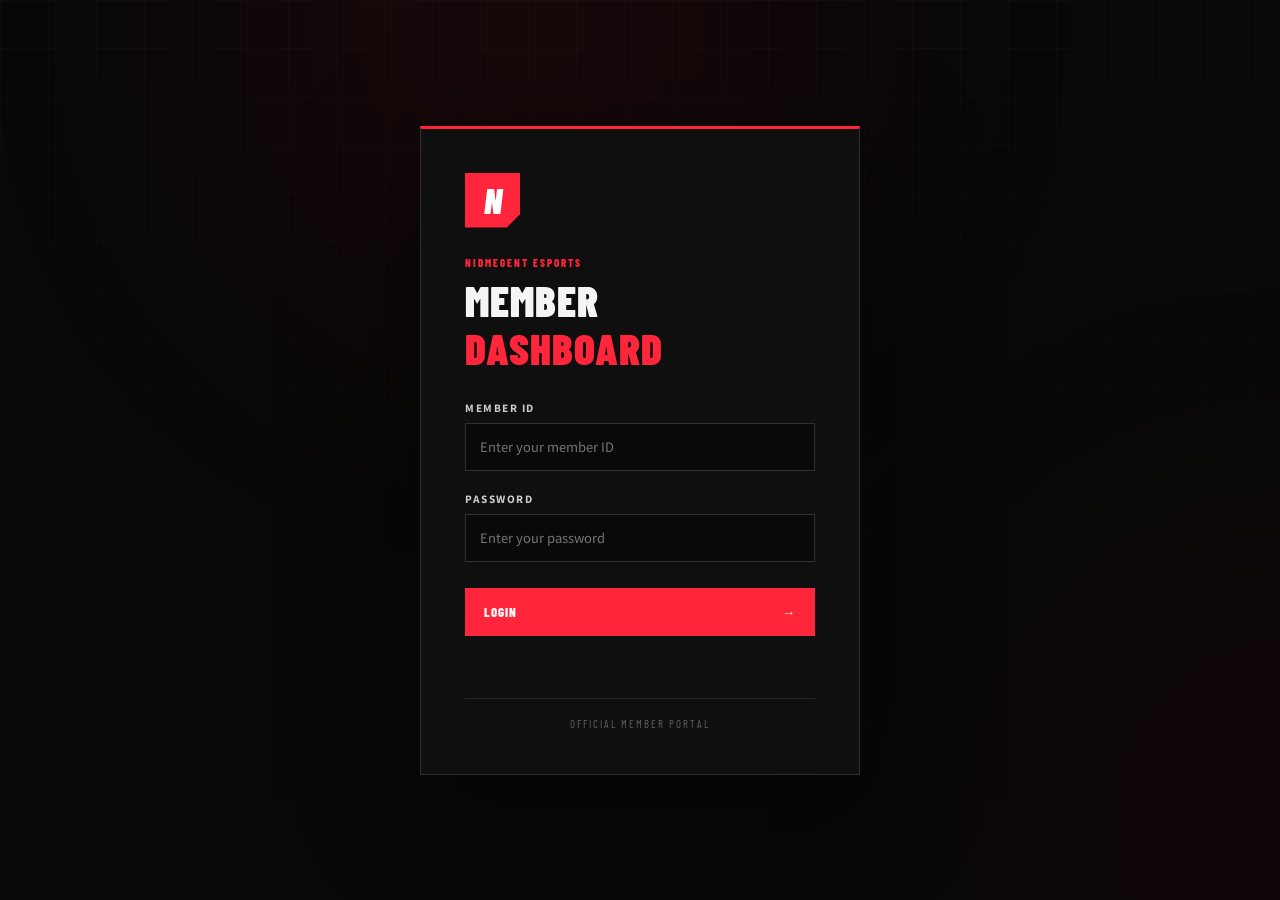
<file: index.html>
<!DOCTYPE html>
<html lang="ja">
<head>
  <meta charset="UTF-8">
  <meta name="viewport" content="width=device-width, initial-scale=1.0">
  <meta name="theme-color" content="#090909">
  <meta name="description" content="Nidmegent Esports Member Dashboard">
  <title>NidSight</title>
  <link rel="icon" href="favicon.ico" type="image/x-icon">
  <link rel="stylesheet" href="style.css">
</head>

<body>

  <!-- 背景エフェクト -->
  <div class="background-effects">
    <div class="glow glow-one"></div>
    <div class="glow glow-two"></div>
    <div class="grid-overlay"></div>
  </div>

  <!-- ログイン画面 -->
  <section id="loginScreen" class="login-screen">
    <div class="login-card">

      <div class="brand-symbol">N</div>

      <p class="eyebrow">NIDMEGENT ESPORTS</p>
      <h1>MEMBER<span>DASHBOARD</span></h1>

      <p class="login-description">
      </p>

      <form id="loginForm">

        <label for="loginId">MEMBER ID</label>
        <input
          id="loginId"
          type="text"
          autocomplete="username"
          placeholder="Enter your member ID"
          required
        >

        <label for="loginPassword">PASSWORD</label>
        <input
          id="loginPassword"
          type="password"
          autocomplete="current-password"
          placeholder="Enter your password"
          required
        >

        <button class="primary-button" type="submit">
          <span>LOGIN</span>
          <span>→</span>
        </button>

        <p id="loginMessage" class="message" aria-live="polite"></p>

      </form>

      <div class="login-footer">
        OFFICIAL MEMBER PORTAL
      </div>

    </div>
  </section>


  <!-- 初回パスワード変更 -->
  <section id="passwordSetupScreen" class="login-screen hidden">
    <div class="login-card">

      <div class="brand-symbol">N</div>

      <p class="eyebrow">ACCOUNT SECURITY</p>
      <h1>CHANGE<span>PASSWORD</span></h1>

      <p class="login-description">
        初期パスワードを変更してください。
      </p>

      <form id="initialPasswordForm">

        <label for="initialNewPassword">NEW PASSWORD</label>
        <input
          id="initialNewPassword"
          type="password"
          autocomplete="new-password"
          minlength="8"
          placeholder="8文字以上"
          required
        >

        <label for="initialConfirmPassword">CONFIRM PASSWORD</label>
        <input
          id="initialConfirmPassword"
          type="password"
          autocomplete="new-password"
          minlength="8"
          placeholder="新しいパスワードを再入力"
          required
        >

        <button class="primary-button" type="submit">
          <span>CHANGE PASSWORD</span>
          <span>→</span>
        </button>

        <p id="initialPasswordMessage" class="message" aria-live="polite"></p>

      </form>

    </div>
  </section>


  <!-- メインアプリ -->
  <div id="app" class="app hidden">

    <!-- サイドバー -->
    <aside class="sidebar">

      <a href="#" class="sidebar-brand" data-tab="home">
        <span class="brand-symbol small">N</span>
        <span>
          <strong>NIDMEGENT</strong>
          <small>MEMBER PORTAL</small>
        </span>
      </a>

      <div class="sidebar-section">
        <span class="sidebar-label">MAIN MENU</span>

        <button class="nav-item active" data-tab="home">
          <span class="nav-icon">⌂</span>
          <span>HOME</span>
        </button>

        <button class="nav-item" data-tab="application">
          <span class="nav-icon">＋</span>
          <span>APPLICATION</span>
        </button>

        <button class="nav-item" data-tab="premier">
          <span class="nav-icon">◈</span>
          <span>PREMIER</span>
        </button>

        <button class="nav-item" data-tab="analyst">
          <span class="nav-icon">▥</span>
          <span>ANALYST</span>
        </button>

        <span class="sidebar-label account-label">ACCOUNT</span>

        <button class="nav-item" data-tab="mypage">
          <span class="nav-icon">◎</span>
          <span>MY PAGE</span>
        </button>
      </div>
      <!-- ADMIN PAGE：管理者のみ表示 -->
<a
  id="adminPageNav"
  class="nav-item"
  href="admin.html"
  style="display: none; text-decoration: none;"
>
  <span class="nav-icon">⚙</span>
  <span>ADMIN PAGE</span>
</a>

      <div class="sidebar-bottom">
        <div class="status-indicator">
          <span class="status-dot"></span>
          MEMBER PORTAL
        </div>

        <button id="logoutButton" class="logout-button">
          ↪ LOGOUT
        </button>
      </div>

    </aside>


    <!-- メインコンテンツ -->
    <main class="main-content">

      <header class="topbar">
        <div>
          <p class="eyebrow">NIDMEGENT ESPORTS / MEMBER AREA</p>
          <h2 id="pageTitle">DASHBOARD</h2>
        </div>

        <div class="user-badge">
          <span class="user-avatar">N</span>
          <div>
            <strong id="headerMemberName">MEMBER</strong>
            <small id="headerDivision">MEMBER</small>
          </div>
        </div>
      </header>


      <!-- HOME -->
      <section id="tab-home" class="tab-panel active">

        <div class="hero-card">
          <div class="hero-content">

            <p class="eyebrow">WELCOME TO NIDMEGENT</p>

            <h1>
              PLAY YOUR GAME.<br>
              <span>MAKE YOUR MARK.</span>
            </h1>

            <p>
              楽しく、ときには本気で向き合える。<br>
              Nidmegent Esportsの活動をここから始めよう。
            </p>

            <button class="primary-button hero-button" data-tab="application">
              OPEN APPLICATION <span>→</span>
            </button>

          </div>

          <div class="hero-decoration">
            <span class="hero-n">N</span>
            <span class="hero-line"></span>
            <span class="hero-caption">NEVER GIVE UP.</span>
          </div>
        </div>


        <div class="section-heading">
          <div>
            <p class="eyebrow">QUICK ACCESS</p>
            <h3>QUICK MENU</h3>
          </div>
          <span class="section-number">01 / 04</span>
        </div>


        <div class="quick-grid">

          <button class="quick-card" data-tab="application">
            <span class="card-number">01</span>
            <span class="quick-icon">＋</span>
            <h4>APPLICATION</h4>
            <p>大会出場申請・企画提案</p>
            <span class="card-arrow">↗</span>
          </button>

          <button class="quick-card" data-tab="premier">
            <span class="card-number">02</span>
            <span class="quick-icon">◈</span>
            <h4>PREMIER</h4>
            <p>出場確認・参加アンケート</p>
            <span class="card-arrow">↗</span>
          </button>

          <button class="quick-card" data-tab="analyst">
            <span class="card-number">03</span>
            <span class="quick-icon">▥</span>
            <h4>ANALYST</h4>
            <p>VALORANT戦績・分析ツール</p>
            <span class="card-arrow">↗</span>
          </button>

          <button class="quick-card" data-tab="mypage">
            <span class="card-number">04</span>
            <span class="quick-icon">◎</span>
            <h4>MY PAGE</h4>
            <p>アカウント・セキュリティ</p>
            <span class="card-arrow">↗</span>
          </button>

        </div>


        <div class="section-heading">
          <div>
            <p class="eyebrow">LATEST INFORMATION</p>
            <h3>ANNOUNCEMENTS</h3>
          </div>
        </div>

        <div id="announcementList" class="announcement-list">
          <div class="empty-state">
            <span class="empty-icon">◇</span>
            <p>お知らせを読み込んでいます...</p>
          </div>
        </div>


        <div class="section-heading">
          <div>
            <p class="eyebrow">YOUR ACTIVITY</p>
            <h3>RECENT APPLICATIONS</h3>
          </div>

          <button class="text-button" data-tab="application">
            VIEW ALL ↗
          </button>
        </div>

        <div id="recentApplications" class="application-list">
          <div class="empty-state">
            <p>申請情報を読み込んでいます...</p>
          </div>
        </div>

      </section>


      <!-- APPLICATION -->
      <section id="tab-application" class="tab-panel">

        <div class="page-intro">
          <p class="eyebrow">ACTIVITY MANAGEMENT</p>
          <h1>APPLICATION<span>.</span></h1>
          <p>大会への出場報告や、新しい企画の提案はこちらから。</p>
        </div>


        <div class="application-type-grid">

          <button class="application-type-card active" data-form="competition">
            <span class="quick-icon">↗</span>
            <h3>大会・イベント出場申請</h3>
            <p>大会への出場実績やイベント参加を報告する。</p>
            <span class="card-arrow">→</span>
          </button>

          <button class="application-type-card" data-form="proposal">
            <span class="quick-icon">✳</span>
            <h3>やってみたいこと申請</h3>
            <p>新しい活動や企画、挑戦したいことを提案する。</p>
            <span class="card-arrow">→</span>
          </button>

        </div>


        <!-- 大会出場申請 -->
        <div id="competitionFormPanel" class="form-panel">

          <div class="form-panel-heading">
            <p class="eyebrow">FORM / 01</p>
            <h2>COMPETITION REPORT</h2>
            <p>大会・イベントへの出場内容を入力してください。</p>
          </div>

          <form id="competitionForm" class="data-form">

            <div class="form-grid">

              <div class="form-field">
                <label for="competitionName">大会・イベント名 <span>*</span></label>
                <input id="competitionName" name="eventName" maxlength="150" required>
              </div>

              <div class="form-field">
                <label for="competitionDate">出場日 <span>*</span></label>
                <input id="competitionDate" name="eventDate" type="date" required>
              </div>

              <div class="form-field">
                <label for="competitionDivision">所属部門 <span>*</span></label>
                <select id="competitionDivision" name="division" required>
  <option value="">選択してください</option>
  <option value="LYXEN Div.">LYXEN Div.</option>
  <option value="NOXIA Div.">NOXIA Div.</option>
  <option value="STREAMER">STREAMER</option>
  <option value="CREATOR">CREATOR</option>
  <option value="VALORANT">VALORANT</option>
  <option value="R6 SIEGE">R6 SIEGE</option>
  <option value="APEX">APEX</option>
  <option value="OTHER">OTHER</option>
</select>
              </div>

              <div class="form-field">
                <label for="competitionResult">大会結果</label>
                <input
                  id="competitionResult"
                  name="result"
                  maxlength="150"
                  placeholder="例：ベスト8、予選通過"
                >
              </div>

              <div class="form-field full-width">
                <label for="competitionDetails">活動内容 <span>*</span></label>
                <textarea
                  id="competitionDetails"
                  name="details"
                  maxlength="3000"
                  rows="5"
                  placeholder="大会名、参加部門、活動内容など"
                  required
                ></textarea>
              </div>

              <div class="form-field full-width">
                <label for="competitionUrl">関連URL</label>
                <input
                  id="competitionUrl"
                  name="url"
                  type="url"
                  maxlength="1000"
                  placeholder="https://..."
                >
              </div>

            </div>

            <div class="form-actions">
              <p>入力内容を確認してから送信してください。</p>
              <button type="submit" class="primary-button">
                SUBMIT REPORT <span>→</span>
              </button>
            </div>

            <p class="message" id="competitionMessage" aria-live="polite"></p>

          </form>

        </div>


        <!-- 企画提案 -->
        <div id="proposalFormPanel" class="form-panel hidden">

          <div class="form-panel-heading">
            <p class="eyebrow">FORM / 02</p>
            <h2>NEW PROJECT PROPOSAL</h2>
            <p>やってみたいことや新しい企画を提案してください。</p>
          </div>

          <form id="proposalForm" class="data-form">

            <div class="form-grid">

              <div class="form-field full-width">
                <label for="proposalTitle">企画名 <span>*</span></label>
                <input
                  id="proposalTitle"
                  name="title"
                  maxlength="150"
                  placeholder="企画のタイトル"
                  required
                >
              </div>

              <div class="form-field">
                <label for="proposalDivision">所属部門 <span>*</span></label>
                <select id="proposalDivision" name="division" required>
  <option value="">選択してください</option>
  <option value="LYXEN Div.">LYXEN Div.</option>
  <option value="NOXIA Div.">NOXIA Div.</option>
  <option value="STREAMER">STREAMER</option>
  <option value="CREATOR">CREATOR</option>
  <option value="VALORANT">VALORANT</option>
  <option value="R6 SIEGE">R6 SIEGE</option>
  <option value="APEX">APEX</option>
  <option value="OTHER">OTHER</option>
</select>
              </div>

              <div class="form-field">
                <label for="proposalCategory">カテゴリ <span>*</span></label>
                <select id="proposalCategory" name="category" required>
                  <option value="">選択してください</option>
                  <option value="大会">大会</option>
                  <option value="イベント">イベント</option>
                  <option value="配信">配信</option>
                  <option value="交流">交流</option>
                  <option value="チーム活動">チーム活動</option>
                  <option value="その他">その他</option>
                </select>
              </div>

              <div class="form-field full-width">
                <label for="proposalDetails">企画内容 <span>*</span></label>
                <textarea
                  id="proposalDetails"
                  name="details"
                  maxlength="3000"
                  rows="5"
                  placeholder="どんなことを実施したいですか？"
                  required
                ></textarea>
              </div>

              <div class="form-field full-width">
                <label for="proposalPurpose">実施目的 <span>*</span></label>
                <textarea
                  id="proposalPurpose"
                  name="purpose"
                  maxlength="2000"
                  rows="3"
                  placeholder="なぜ実施したいのかを教えてください。"
                  required
                ></textarea>
              </div>

              <div class="form-field full-width">
                <label for="proposalSupport">必要な協力</label>
                <textarea
                  id="proposalSupport"
                  name="support"
                  maxlength="2000"
                  rows="3"
                  placeholder="人員、機材、運営協力など"
                ></textarea>
              </div>

            </div>

            <div class="form-actions">
              <p>あなたのアイデアをチームの活動につなげよう。</p>
              <button type="submit" class="primary-button">
                SUBMIT PROPOSAL <span>→</span>
              </button>
            </div>

            <p class="message" id="proposalMessage" aria-live="polite"></p>

          </form>

        </div>


        <div class="section-heading">
          <div>
            <p class="eyebrow">APPLICATION HISTORY</p>
            <h3>YOUR SUBMISSIONS</h3>
          </div>
        </div>

        <div id="applicationHistory" class="application-list">
          <div class="empty-state">
            <p>申請履歴を読み込んでいます...</p>
          </div>
        </div>

      </section>


      <!-- PREMIER -->
      <section id="tab-premier" class="tab-panel">

        <div class="page-intro">
          <p class="eyebrow">COMPETITIVE DIVISION</p>
          <h1>PREMIER<span>.</span></h1>
          <p>VALORANT Premierに関する確認・参加回答はこちらから。</p>
        </div>

        <div class="feature-card premier-feature">

          <div class="feature-tag">EXTERNAL SERVICE</div>

          <div class="feature-icon">◈</div>

          <p class="eyebrow">VALORANT / COMPETITIVE</p>
          <h2>PREMIER<br>MANAGEMENT</h2>

          <p>
            Premierの参加確認やチーム活動に必要なアンケートにアクセスできます。
          </p>

          <a
            class="primary-button link-button"
            href="https://nidmegent.github.io/playerhub.app/"
            target="_blank"
            rel="noopener noreferrer"
          >
            OPEN PREMIER <span>↗</span>
          </a>

          <div class="feature-decoration">PREMIER</div>

        </div>

      </section>


      <!-- ANALYST -->
      <section id="tab-analyst" class="tab-panel">

        <div class="page-intro">
          <p class="eyebrow">PERFORMANCE & DATA</p>
          <h1>VALORANT ANALYST<span>.</span></h1>
          <p>データに基づいた分析で、チームの成長をサポートする。</p>
        </div>

        <div class="feature-card analyst-feature">

          <div class="feature-tag">IN DEVELOPMENT</div>

          <div class="feature-icon">▥</div>

          <p class="eyebrow">DATA / STRATEGY / PERFORMANCE</p>
          <h2>ANALYZE.<br>IMPROVE.<br><span>WIN.</span></h2>

          <p>
            戦績・マップデータ・試合分析などを集約する専用サイトを準備中。
          </p>

          <button class="secondary-button" disabled>
            COMING SOON
          </button>

          <div class="feature-decoration">ANALYST</div>

        </div>

      </section>


      <!-- MY PAGE -->
      <section id="tab-mypage" class="tab-panel">

        <div class="page-intro">
          <p class="eyebrow">ACCOUNT MANAGEMENT</p>
          <h1>MY PAGE<span>.</span></h1>
          <p>プロフィールやアカウントのセキュリティを管理する。</p>
        </div>

        <div class="profile-card">

          <div class="profile-avatar" id="profileAvatar">N</div>

          <div class="profile-information">
            <p class="eyebrow">MEMBER PROFILE</p>
            <h2 id="profileName">MEMBER</h2>
            <p id="profileDivision">DIVISION</p>
            <span class="role-badge" id="profileRole">MEMBER</span>
          </div>

        </div>


        <div class="form-panel">

          <div class="form-panel-heading">
            <p class="eyebrow">PERSONAL INFORMATION</p>
            <h2>ACCOUNT INFORMATION</h2>
          </div>

          <div class="profile-data-grid">

            <div class="profile-data-item">
              <span>MEMBER ID</span>
              <strong id="profileId">-</strong>
            </div>

            <div class="profile-data-item">
              <span>DIVISION</span>
              <strong id="profileDivisionDetail">-</strong>
            </div>

            <div class="profile-data-item">
              <span>ACCOUNT STATUS</span>
              <strong class="status-active">ACTIVE</strong>
            </div>

          </div>

        </div>


        <div class="form-panel">

          <div class="form-panel-heading">
            <p class="eyebrow">SECURITY SETTINGS</p>
            <h2>CHANGE PASSWORD</h2>
            <p>アカウントの安全性を保つため、パスワードを適切に管理してください。</p>
          </div>

          <form id="changePasswordForm" class="data-form">

            <div class="form-grid">

              <div class="form-field full-width">
                <label for="currentPassword">現在のパスワード <span>*</span></label>
                <input
                  id="currentPassword"
                  type="password"
                  autocomplete="current-password"
                  required
                >
              </div>

              <div class="form-field">
                <label for="newPassword">新しいパスワード <span>*</span></label>
                <input
                  id="newPassword"
                  type="password"
                  autocomplete="new-password"
                  minlength="9"
                  required
                >
                <small>8文字以上を推奨</small>
              </div>

              <div class="form-field">
                <label for="confirmPassword">新しいパスワード（確認） <span>*</span></label>
                <input
                  id="confirmPassword"
                  type="password"
                  autocomplete="new-password"
                  minlength="8"
                  required
                >
              </div>

            </div>

            <div class="form-actions">
              <p>変更後は新しいパスワードでログインしてください。</p>
              <button type="submit" class="primary-button">
                UPDATE PASSWORD <span>→</span>
              </button>
            </div>

            <p id="changePasswordMessage" class="message" aria-live="polite"></p>

          </form>

        </div>

      </section>


      <footer class="site-footer">
        <div>
          <strong>NIDMEGENT ESPORTS</strong>
          <span>MEMBER DASHBOARD</span>
        </div>

        <p>PLAY WITH PASSION. NEVER GIVE UP.</p>
      </footer>

    </main>

  </div>


  <!-- モバイルナビゲーション -->
  <nav id="mobileNav" class="mobile-nav hidden">

    <button class="mobile-nav-item active" data-tab="home">
      <span>⌂</span>
      <small>HOME</small>
    </button>

    <button class="mobile-nav-item" data-tab="application">
      <span>＋</span>
      <small>APPLY</small>
    </button>

    <button class="mobile-nav-item" data-tab="premier">
      <span>◈</span>
      <small>PREMIER</small>
    </button>

    <button class="mobile-nav-item" data-tab="analyst">
      <span>▥</span>
      <small>ANALYST</small>
    </button>

    <button class="mobile-nav-item" data-tab="mypage">
      <span>◎</span>
      <small>MY PAGE</small>
    </button>

    <!-- ADMIN PAGE：管理者のみ表示 -->
<a
  id="adminPageMobileNav"
  class="mobile-nav-item"
  href="admin.html"
  style="display: none; text-decoration: none;"
>
  <span>⚙</span>
  <small>ADMIN</small>
</a>

  </nav>


  <!-- 通知 -->
  <div id="toast" class="toast" role="status" aria-live="polite"></div>

  <script src="script.js"></script>

</body>
</html>
</file>
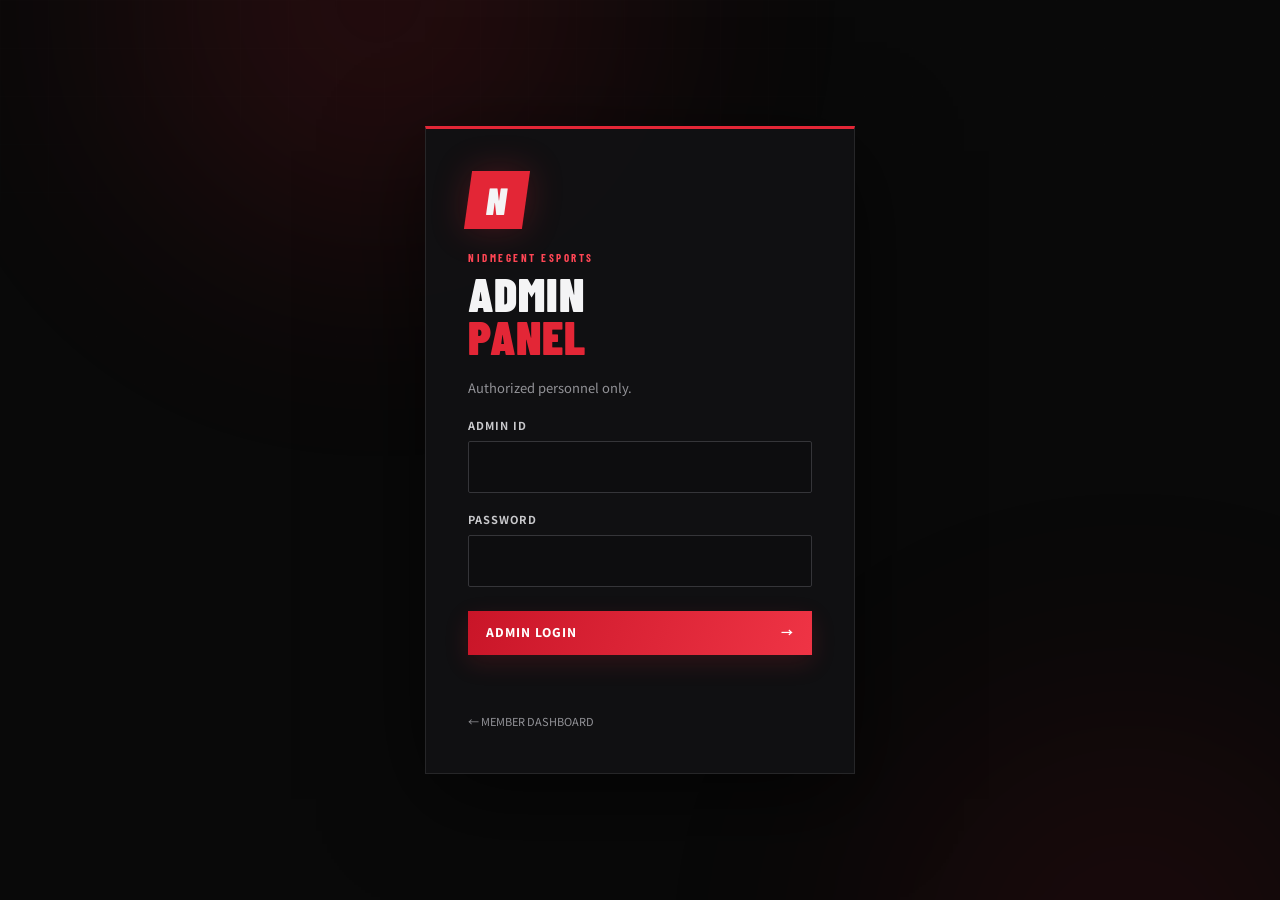
<file: admin.html>
<!DOCTYPE html>
<html lang="ja">
<head>
  <meta charset="UTF-8">
  <meta name="viewport" content="width=device-width, initial-scale=1">
  <meta name="theme-color" content="#090909">
  <meta name="description" content="Nidmegent Esports Admin Dashboard">
  <title>NidSight Aadmin</title>
  <link rel="icon" href="favicon.ico" type="image/x-icon">
  <link rel="stylesheet" href="admin.css">
</head>
<body>
  <div class="bg-effects">
    <div class="glow glow-a"></div>
    <div class="glow glow-b"></div>
    <div class="grid"></div>
  </div>

  <section id="loginScreen" class="login-screen">
    <form id="loginForm" class="login-card">
      <div class="brand">N</div>
      <p class="eyebrow">NIDMEGENT ESPORTS</p>
      <h1>ADMIN<span>PANEL</span></h1>
      <p class="muted">Authorized personnel only.</p>

      <label for="loginId">ADMIN ID</label>
      <input id="loginId" autocomplete="username" required>

      <label for="loginPassword">PASSWORD</label>
      <input id="loginPassword" type="password" autocomplete="current-password" required>

      <button class="primary" type="submit">ADMIN LOGIN <b>→</b></button>
      <p id="loginMessage" class="message"></p>
      <a class="back-link" href="index.html">← MEMBER DASHBOARD</a>
    </form>
  </section>

  <section id="passwordScreen" class="login-screen hidden">
    <form id="passwordForm" class="login-card">
      <div class="brand">N</div>
      <p class="eyebrow">ACCOUNT SECURITY</p>
      <h1>CHANGE<span>PASSWORD</span></h1>
      <p class="muted">初期パスワードを変更してください。</p>
      <label for="newPassword">NEW PASSWORD（12文字以上）</label>
      <input id="newPassword" type="password" minlength="12" required>
      <label for="confirmPassword">CONFIRM PASSWORD</label>
      <input id="confirmPassword" type="password" minlength="12" required>
      <button class="primary" type="submit">UPDATE PASSWORD →</button>
      <p id="passwordMessage" class="message"></p>
    </form>
  </section>

  <div id="adminApp" class="admin-app hidden">
    <aside class="sidebar">
      <a class="side-brand" href="#">
        <span class="brand small">N</span>
        <span><strong>NIDMEGENT</strong><small>ADMIN CONSOLE</small></span>
      </a>

      <p class="side-label">MANAGEMENT</p>
      <button class="nav active" data-page="overview">⌂ <span>OVERVIEW</span></button>
      <button class="nav" data-page="members">◎ <span>MEMBERS</span></button>
      <button class="nav" data-page="applications">↗ <span>APPLICATIONS</span></button>
      <button class="nav" data-page="proposals">✳ <span>PROPOSALS</span></button>
      <button class="nav" data-page="announcements">◇ <span>ANNOUNCEMENTS</span></button>
      <button class="nav" data-page="settings">⚙ <span>SETTINGS</span></button>

      <div class="side-bottom">
        <div class="admin-status"><i></i> ADMIN SESSION ACTIVE</div>
        <div id="adminName" class="admin-name">ADMIN</div>
        <button id="logoutButton" class="logout">↪ LOGOUT</button>
        <a class="member-link" href="index.html">MEMBER DASHBOARD ↗</a>
      </div>
    </aside>

    <main class="main">
      <header class="topbar">
        <div>
          <p class="eyebrow">NIDMEGENT ESPORTS / ADMINISTRATION</p>
          <h2 id="pageTitle">OVERVIEW</h2>
        </div>
        <div class="top-user"><span class="admin-avatar">N</span><span id="topAdminName">ADMIN</span></div>
      </header>

      <section id="page-overview" class="page active">
        <div class="page-intro">
          <p class="eyebrow">CONTROL CENTER</p>
          <h1>ADMIN<span>ISTRATION.</span></h1>
          <p>チームの活動・メンバー・申請を管理します。</p>
        </div>

        <div class="stats-grid">
          <article class="stat-card"><span>TOTAL MEMBERS</span><strong id="statMembers">—</strong><small>登録メンバー</small></article>
          <article class="stat-card"><span>PENDING APPLICATIONS</span><strong id="statApplications">—</strong><small>大会出場申請</small></article>
          <article class="stat-card"><span>PENDING PROPOSALS</span><strong id="statProposals">—</strong><small>企画提案</small></article>
          <article class="stat-card"><span>ACTIVE MEMBERS</span><strong id="statActive">—</strong><small>有効アカウント</small></article>
        </div>

        <div class="panel">
          <div class="panel-heading"><div><p class="eyebrow">QUICK ACCESS</p><h3>MANAGEMENT MENU</h3></div></div>
          <div class="shortcut-grid">
            <button data-page="members">◎ <b>MEMBERS</b><small>メンバー管理</small></button>
            <button data-page="applications">↗ <b>APPLICATIONS</b><small>大会出場申請</small></button>
            <button data-page="proposals">✳ <b>PROPOSALS</b><small>企画提案</small></button>
            <button data-page="announcements">◇ <b>ANNOUNCEMENTS</b><small>お知らせ管理</small></button>
          </div>
        </div>

        <div class="panel">
          <div class="panel-heading"><div><p class="eyebrow">SYSTEM</p><h3>ADMIN INFORMATION</h3></div></div>
          <p class="muted">管理者セッションは一定時間で期限切れになります。操作できなくなった場合は再ログインしてください。</p>
        </div>
      </section>

      <section id="page-members" class="page">
        <div class="page-intro">
          <p class="eyebrow">ACCOUNT MANAGEMENT</p>
          <h1>MEMBERS<span>.</span></h1>
          <p>メンバーアカウントの登録・編集・パスワード再設定。</p>
        </div>

        <div class="panel">
          <div class="panel-heading"><div><p class="eyebrow">NEW ACCOUNT</p><h3>REGISTER MEMBER</h3></div></div>
          <form id="memberCreateForm" class="form-grid">
            <div><label for="createMemberId">MEMBER ID *</label><input id="createMemberId" maxlength="60" required></div>
            <div><label for="createDisplayName">DISPLAY NAME *</label><input id="createDisplayName" maxlength="100" required></div>
            <div><label for="createDivision">DIVISION *</label>
              <select id="createDivision" required>
                <option value="">選択してください</option>
                <option value="LYXEN Div.">LYXEN Div.</option>
<option value="NOXIA Div.">NOXIA Div.</option>
<option value="STREAMER">STREAMER</option>
<option value="CREATOR">CREATOR</option>
<option value="VALORANT">VALORANT</option>
<option value="R6 SIEGE">R6 SIEGE</option>
<option value="APEX">APEX</option>
<option value="OTHER">OTHER</option>
              </select>
            </div>
            <div><label for="createRole">ROLE</label><select id="createRole"><option value="MEMBER">MEMBER</option><option value="ADMIN">ADMIN</option></select></div>
            <div class="full"><label for="createInitialPassword">INITIAL PASSWORD *（12文字以上）</label><input id="createInitialPassword" type="password" minlength="8" required></div>
            <div class="full form-actions"><button class="primary" type="submit">CREATE ACCOUNT →</button></div>
          </form>
        </div>

        <div class="panel">
          <div class="panel-heading responsive-heading">
            <div><p class="eyebrow">ACCOUNT DIRECTORY</p><h3>MEMBER LIST</h3></div>
            <button id="refreshMembers" class="secondary">↻ REFRESH</button>
          </div>
          <input id="memberSearch" class="search" placeholder="ID・名前・所属で検索...">
          <div id="memberList" class="table-wrap"><p class="muted">読み込み待ち...</p></div>
        </div>
      </section>

      <section id="page-applications" class="page">
        <div class="page-intro"><p class="eyebrow">COMPETITION REPORTS</p><h1>APPLICATIONS<span>.</span></h1><p>大会・イベント出場申請を確認します。</p></div>
        <div class="panel">
          <div class="panel-heading responsive-heading"><div><p class="eyebrow">SUBMISSIONS</p><h3>APPLICATION LIST</h3></div><button id="refreshApplications" class="secondary">↻ REFRESH</button></div>
          <div class="filter-row"><input id="applicationSearch" class="search" placeholder="名前・大会名で検索..."><select id="applicationFilter"><option value="">すべての状態</option><option value="PENDING">確認待ち</option><option value="REVIEWING">確認中</option><option value="APPROVED">承認</option><option value="REJECTED">差し戻し</option></select></div>
          <div id="applicationList" class="record-list"><p class="muted">読み込み待ち...</p></div>
        </div>
      </section>

      <section id="page-proposals" class="page">
        <div class="page-intro"><p class="eyebrow">PROJECT IDEAS</p><h1>PROPOSALS<span>.</span></h1><p>メンバーから届いた企画・アイデアを確認します。</p></div>
        <div class="panel">
          <div class="panel-heading responsive-heading"><div><p class="eyebrow">SUBMISSIONS</p><h3>PROPOSAL LIST</h3></div><button id="refreshProposals" class="secondary">↻ REFRESH</button></div>
          <div class="filter-row"><input id="proposalSearch" class="search" placeholder="名前・企画名で検索..."><select id="proposalFilter"><option value="">すべての状態</option><option value="PENDING">確認待ち</option><option value="REVIEWING">確認中</option><option value="APPROVED">承認</option><option value="REJECTED">差し戻し</option></select></div>
          <div id="proposalList" class="record-list"><p class="muted">読み込み待ち...</p></div>
        </div>
      </section>

      <section id="page-announcements" class="page">
        <div class="page-intro"><p class="eyebrow">MEMBER INFORMATION</p><h1>ANNOUNCEMENTS<span>.</span></h1><p>メンバー画面のHOMEに表示するお知らせを管理します。</p></div>
        <div class="panel">
          <div class="panel-heading"><div><p class="eyebrow">PUBLISH INFORMATION</p><h3 id="announcementFormTitle">CREATE ANNOUNCEMENT</h3></div></div>
          <form id="announcementForm" class="form-grid">
            <input id="announcementId" type="hidden">
            <div class="full"><label for="announcementTitle">TITLE *</label><input id="announcementTitle" maxlength="150" required></div>
            <div class="full"><label for="announcementContent">CONTENT *</label><textarea id="announcementContent" rows="5" maxlength="3000" required></textarea></div>
            <div><label for="announcementStatus">PUBLISH STATUS</label><select id="announcementStatus"><option value="PUBLISHED">公開する</option><option value="DRAFT">下書き</option></select></div>
            <div class="full form-actions"><button class="primary" type="submit">SAVE ANNOUNCEMENT →</button><button id="cancelAnnouncementEdit" class="secondary hidden" type="button">CANCEL EDIT</button></div>
          </form>
        </div>
        <div class="panel">
          <div class="panel-heading"><div><p class="eyebrow">PUBLISHED / DRAFT</p><h3>ANNOUNCEMENT LIST</h3></div><button id="refreshAnnouncements" class="secondary">↻ REFRESH</button></div>
          <div id="announcementList" class="record-list"><p class="muted">読み込み待ち...</p></div>
        </div>
      </section>

      <section id="page-settings" class="page">
        <div class="page-intro"><p class="eyebrow">PORTAL CONFIGURATION</p><h1>SETTINGS<span>.</span></h1><p>メンバー画面で利用するリンク・ポータル名を設定します。</p></div>
        <div class="panel">
          <div class="panel-heading"><div><p class="eyebrow">PUBLIC SETTINGS</p><h3>PORTAL CONFIGURATION</h3></div></div>
          <form id="settingsForm" class="form-grid">
            <div class="full"><label for="settingPortalName">PORTAL NAME</label><input id="settingPortalName" maxlength="150"></div>
            <div class="full"><label for="settingPremierUrl">PREMIER URL</label><input id="settingPremierUrl" type="url" placeholder="https://..."></div>
            <div class="full"><label for="settingAnalystUrl">ANALYST URL</label><input id="settingAnalystUrl" type="url" placeholder="https://..."></div>
            <div class="full form-actions"><button class="primary" type="submit">SAVE SETTINGS →</button></div>
          </form>
          <p class="hint">URLはHTTPS形式で入力してください。空欄にするとリンクを未設定にできます。</p>
        </div>
      </section>

      <footer class="footer"><strong>NIDMEGENT ESPORTS</strong><span>ADMIN CONSOLE / AUTHORIZED ACCESS ONLY</span></footer>
    </main>
  </div>

  <div id="toast" class="toast" role="status"></div>

  <dialog id="memberDialog" class="dialog">
    <form id="memberEditForm" method="dialog">
      <div class="dialog-head"><div><p class="eyebrow">ACCOUNT EDIT</p><h3>EDIT MEMBER</h3></div><button type="button" class="close-dialog" data-close="memberDialog">×</button></div>
      <input id="editMemberId" type="hidden">
      <label for="editDisplayName">DISPLAY NAME</label><input id="editDisplayName" required maxlength="100">
      <label for="editDivision">DIVISION</label>
      <select id="editDivision" required>
  <option value="LYXEN Div.">LYXEN Div.</option>
  <option value="NOXIA Div.">NOXIA Div.</option>
  <option value="STREAMER">STREAMER</option>
  <option value="CREATOR">CREATOR</option>
  <option value="VALORANT">VALORANT</option>
  <option value="R6 SIEGE">R6 SIEGE</option>
  <option value="APEX">APEX</option>
  <option value="OTHER">OTHER</option>
</select>
      
      <label for="editStatus">ACCOUNT STATUS</label><select id="editStatus"><option value="ACTIVE">ACTIVE</option><option value="SUSPENDED">SUSPENDED</option></select>
      <button class="primary" type="submit">SAVE CHANGES →</button>
    </form>
  </dialog>

  <dialog id="reviewDialog" class="dialog">
    <form id="reviewForm" method="dialog">
      <div class="dialog-head"><div><p class="eyebrow">APPLICATION REVIEW</p><h3>REVIEW SUBMISSION</h3></div><button type="button" class="close-dialog" data-close="reviewDialog">×</button></div>
      <input id="reviewId" type="hidden"><input id="reviewType" type="hidden">
      <label for="reviewStatus">STATUS</label>
      <select id="reviewStatus"><option value="PENDING">確認待ち</option><option value="REVIEWING">確認中</option><option value="APPROVED">承認</option><option value="REJECTED">差し戻し</option></select>
      <label for="reviewComment">ADMIN COMMENT</label><textarea id="reviewComment" rows="4" maxlength="2000" placeholder="メンバーへのコメント（任意）"></textarea>
      <button class="primary" type="submit">SAVE REVIEW →</button>
    </form>
  </dialog>

  <script src="admin.js"></script>
</body>
</html>
</file>
<file: style.css>
@import url('https://fonts.googleapis.com/css2?family=Barlow+Condensed:wght@400;500;600;700;800;900&family=Noto+Sans+JP:wght@400;500;600;700;800&display=swap');

:root {
  --bg: #080808;
  --panel: #111111;
  --panel-light: #171717;
  --border: #292929;
  --red: #ff253a;
  --red-dark: #c40d24;
  --text: #f5f5f5;
  --muted: #888888;
  --green: #54e6a2;
  --sidebar-width: 250px;
}

* {
  box-sizing: border-box;
}

html {
  scroll-behavior: smooth;
}

body {
  margin: 0;
  background: var(--bg);
  color: var(--text);
  font-family: 'Noto Sans JP', sans-serif;
  min-height: 100vh;
  overflow-x: hidden;
}

button,
input,
textarea,
select {
  font: inherit;
}

button,
a {
  -webkit-tap-highlight-color: transparent;
}

button {
  cursor: pointer;
}

a {
  color: inherit;
  text-decoration: none;
}

button:focus-visible,
a:focus-visible,
input:focus-visible,
textarea:focus-visible,
select:focus-visible {
  outline: 2px solid var(--red);
  outline-offset: 3px;
}

.hidden {
  display: none !important;
}

/* BACKGROUND */

.background-effects {
  position: fixed;
  inset: 0;
  z-index: -1;
  overflow: hidden;
  pointer-events: none;
}

.glow {
  position: absolute;
  width: 550px;
  height: 550px;
  border-radius: 50%;
  filter: blur(150px);
  opacity: .09;
}

.glow-one {
  top: -250px;
  left: 20%;
  background: #ff1735;
}

.glow-two {
  right: -300px;
  bottom: -200px;
  background: #a60020;
}

.grid-overlay {
  position: absolute;
  inset: 0;
  background-image:
    linear-gradient(rgba(255,255,255,.018) 1px, transparent 1px),
    linear-gradient(90deg, rgba(255,255,255,.018) 1px, transparent 1px);
  background-size: 48px 48px;
  mask-image: linear-gradient(to bottom, black, transparent 90%);
}

/* TYPOGRAPHY */

h1,
h2,
h3,
h4,
.eyebrow,
.sidebar-label,
.section-number,
.card-number,
.brand-symbol,
.feature-decoration,
.hero-caption {
  font-family: 'Barlow Condensed', 'Noto Sans JP', sans-serif;
}

.eyebrow {
  margin: 0 0 10px;
  color: var(--red);
  font-size: 11px;
  font-weight: 800;
  letter-spacing: 2px;
}

.message {
  min-height: 20px;
  margin: 12px 0 0;
  color: var(--muted);
  font-size: 12px;
  line-height: 1.8;
}

.message.error {
  color: #ff6777;
}

.message.success {
  color: var(--green);
}

/* LOGIN */

.login-screen {
  display: grid;
  place-items: center;
  min-height: 100vh;
  padding: 30px 18px;
}

.login-card {
  width: 100%;
  max-width: 440px;
  padding: 44px;
  border: 1px solid #303030;
  border-top: 3px solid var(--red);
  background: rgba(16,16,16,.96);
  box-shadow: 0 25px 100px rgba(0,0,0,.55);
  animation: enter .65s ease both;
}

.brand-symbol {
  display: grid;
  place-items: center;
  width: 55px;
  height: 55px;
  margin-bottom: 28px;
  background: var(--red);
  color: #fff;
  font-size: 35px;
  font-weight: 900;
  font-style: italic;
  clip-path: polygon(0 0, 100% 0, 100% 76%, 76% 100%, 0 100%);
}

.login-card h1 {
  margin: 0;
  font-size: 43px;
  font-weight: 900;
  line-height: 1;
  letter-spacing: 1px;
}

.login-card h1 span {
  display: block;
  margin-top: 5px;
  color: var(--red);
}

.login-description {
  margin: 20px 0 30px;
  color: #a0a0a0;
  font-size: 12px;
  line-height: 2;
}

.login-card form label {
  display: block;
  margin: 20px 0 8px;
  color: #ccc;
  font-size: 10px;
  font-weight: 800;
  letter-spacing: 1.5px;
}

.login-card input {
  width: 100%;
  min-height: 48px;
  padding: 12px 14px;
  border: 1px solid #303030;
  background: #090909;
  color: white;
  font-size: 13px;
}

.login-card input:focus {
  border-color: var(--red);
}

.login-footer {
  margin-top: 30px;
  padding-top: 18px;
  border-top: 1px solid var(--border);
  color: #626262;
  font-family: 'Barlow Condensed', sans-serif;
  font-size: 11px;
  letter-spacing: 2px;
  text-align: center;
}

/* BUTTONS */

.primary-button,
.secondary-button {
  display: inline-flex;
  align-items: center;
  justify-content: space-between;
  gap: 24px;
  min-height: 48px;
  padding: 13px 18px;
  border: 1px solid var(--red);
  font-family: 'Barlow Condensed', sans-serif;
  font-size: 13px;
  font-weight: 800;
  letter-spacing: 1px;
  transition: .2s ease;
}

.primary-button {
  background: var(--red);
  color: white;
}

.primary-button:hover {
  background: #e6112b;
  box-shadow: 0 0 28px rgba(255,37,58,.25);
  transform: translateY(-2px);
}

.login-card .primary-button {
  width: 100%;
  margin-top: 26px;
}

.secondary-button {
  background: transparent;
  color: var(--red);
  cursor: not-allowed;
  opacity: .8;
}

.text-button {
  border: 0;
  background: transparent;
  color: var(--red);
  font-size: 11px;
  font-weight: 800;
}

/* APP LAYOUT */

.app {
  min-height: 100vh;
}

.sidebar {
  position: fixed;
  top: 0;
  bottom: 0;
  left: 0;
  z-index: 20;
  display: flex;
  flex-direction: column;
  width: var(--sidebar-width);
  padding: 28px 18px 20px;
  border-right: 1px solid var(--border);
  background: rgba(10,10,10,.96);
}

.sidebar-brand {
  display: flex;
  align-items: center;
  gap: 12px;
  padding: 0 5px 30px;
  border-bottom: 1px solid var(--border);
}

.brand-symbol.small {
  flex-shrink: 0;
  width: 42px;
  height: 42px;
  margin: 0;
  font-size: 27px;
}

.sidebar-brand strong,
.sidebar-brand small {
  display: block;
}

.sidebar-brand strong {
  font-family: 'Barlow Condensed', sans-serif;
  font-size: 19px;
  letter-spacing: 1px;
}

.sidebar-brand small {
  margin-top: 4px;
  color: var(--muted);
  font-size: 9px;
  letter-spacing: 1.5px;
}

.sidebar-section {
  padding-top: 30px;
}

.sidebar-label {
  display: block;
  margin: 0 12px 13px;
  color: #666;
  font-size: 11px;
  font-weight: 800;
  letter-spacing: 2px;
}

.nav-item {
  display: flex;
  align-items: center;
  gap: 14px;
  width: 100%;
  min-height: 47px;
  margin-bottom: 5px;
  padding: 0 13px;
  border: 1px solid transparent;
  background: transparent;
  color: #999;
  font-size: 11px;
  font-weight: 800;
  letter-spacing: 1px;
  text-align: left;
  transition: .2s;
}

.nav-icon {
  display: grid;
  place-items: center;
  width: 23px;
  color: #777;
  font-size: 20px;
}

.nav-item:hover {
  background: #181818;
  color: white;
}

.nav-item.active {
  border-color: rgba(255,37,58,.2);
  background: linear-gradient(90deg, rgba(255,37,58,.16), transparent);
  color: white;
}

.nav-item.active .nav-icon {
  color: var(--red);
}

.account-label {
  margin-top: 30px;
}

.sidebar-bottom {
  margin-top: auto;
}

.status-indicator {
  display: flex;
  align-items: center;
  gap: 9px;
  padding: 14px 10px;
  border-top: 1px solid var(--border);
  color: #858585;
  font-family: 'Barlow Condensed', sans-serif;
  font-size: 11px;
  letter-spacing: 1px;
}

.status-dot {
  width: 7px;
  height: 7px;
  border-radius: 50%;
  background: var(--green);
  box-shadow: 0 0 10px rgba(84,230,162,.4);
}

.logout-button {
  width: 100%;
  padding: 13px;
  border: 1px solid #292929;
  background: transparent;
  color: #aaa;
  font-size: 11px;
  letter-spacing: 1px;
}

.logout-button:hover {
  border-color: var(--red);
  color: var(--red);
}

.main-content {
  width: calc(100% - var(--sidebar-width));
  max-width: 1800px;
  margin-left: var(--sidebar-width);
  padding: 0 48px;
}

/* TOPBAR */

.topbar {
  display: flex;
  align-items: center;
  justify-content: space-between;
  gap: 20px;
  min-height: 112px;
  border-bottom: 1px solid var(--border);
}

.topbar .eyebrow {
  margin-bottom: 5px;
  font-size: 9px;
}

.topbar h2 {
  margin: 0;
  font-size: 29px;
  font-weight: 800;
  letter-spacing: 1px;
}

.user-badge {
  display: flex;
  align-items: center;
  gap: 11px;
  padding: 9px 13px;
  border: 1px solid var(--border);
  background: #111;
}

.user-avatar {
  display: grid;
  place-items: center;
  width: 35px;
  height: 35px;
  background: var(--red);
  font-family: 'Barlow Condensed', sans-serif;
  font-size: 21px;
  font-weight: 900;
}

.user-badge strong,
.user-badge small {
  display: block;
}

.user-badge strong {
  font-size: 11px;
}

.user-badge small {
  margin-top: 4px;
  color: var(--muted);
  font-size: 9px;
}

/* TABS */

.tab-panel {
  display: none;
  padding-top: 32px;
  padding-bottom: 50px;
  animation: enter .35s ease both;
}

.tab-panel.active {
  display: block;
}

/* HERO */

.hero-card {
  position: relative;
  display: flex;
  align-items: center;
  min-height: 340px;
  margin-bottom: 45px;
  padding: 40px;
  overflow: hidden;
  border: 1px solid #353535;
  background:
    linear-gradient(105deg, rgba(10,10,10,.99) 5%, rgba(18,10,12,.96) 58%, rgba(65,8,20,.65));
}

.hero-card::after {
  position: absolute;
  top: 0;
  right: 0;
  width: 8px;
  height: 100%;
  background: var(--red);
  content: "";
}

.hero-content {
  position: relative;
  z-index: 2;
  max-width: 590px;
}

.hero-content h1 {
  margin: 0;
  font-size: clamp(36px, 4vw, 59px);
  font-weight: 900;
  line-height: 1.02;
  letter-spacing: 1px;
}

.hero-content h1 span {
  color: var(--red);
}

.hero-content > p:not(.eyebrow) {
  margin: 22px 0;
  color: #aaa;
  font-size: 12px;
  line-height: 2;
}

.hero-button {
  min-width: 220px;
}

.hero-decoration {
  position: absolute;
  top: 50%;
  right: 7%;
  display: flex;
  flex-direction: column;
  align-items: center;
  transform: translateY(-50%);
  opacity: .12;
}

.hero-n {
  color: var(--red);
  font-family: 'Barlow Condensed', sans-serif;
  font-size: clamp(180px, 25vw, 320px);
  font-weight: 900;
  font-style: italic;
  line-height: .8;
}

.hero-line {
  width: 140px;
  height: 4px;
  margin-top: 20px;
  background: var(--red);
}

.hero-caption {
  margin-top: 12px;
  font-size: 12px;
  letter-spacing: 5px;
}

/* SECTION HEADINGS */

.section-heading {
  display: flex;
  align-items: end;
  justify-content: space-between;
  gap: 20px;
  margin: 0 0 20px;
}

.section-heading h3 {
  margin: 0;
  font-size: 25px;
  font-weight: 800;
}

.section-number {
  color: #666;
  font-size: 12px;
  letter-spacing: 1px;
}

/* QUICK CARDS */

.quick-grid {
  display: grid;
  grid-template-columns: repeat(4, minmax(0, 1fr));
  gap: 14px;
  margin-bottom: 48px;
}

.quick-card {
  position: relative;
  min-height: 190px;
  padding: 20px;
  border: 1px solid var(--border);
  background: linear-gradient(145deg, #141414, #0c0c0c);
  color: white;
  text-align: left;
  transition: .25s;
}

.quick-card::before {
  position: absolute;
  top: 0;
  left: 0;
  width: 0;
  height: 2px;
  background: var(--red);
  transition: .25s;
  content: "";
}

.quick-card:hover {
  border-color: #5b252b;
  background: #171111;
  transform: translateY(-4px);
}

.quick-card:hover::before {
  width: 100%;
}

.card-number {
  position: absolute;
  top: 15px;
  right: 15px;
  color: #555;
  font-size: 12px;
}

.quick-icon {
  display: block;
  margin-bottom: 24px;
  color: var(--red);
  font-family: 'Barlow Condensed', sans-serif;
  font-size: 31px;
  font-weight: 800;
}

.quick-card h4 {
  margin: 0 0 8px;
  font-size: 15px;
  font-weight: 800;
  letter-spacing: 1px;
}

.quick-card p {
  margin: 0;
  color: #888;
  font-size: 10px;
  line-height: 1.8;
}

.card-arrow {
  position: absolute;
  right: 17px;
  bottom: 17px;
  color: var(--red);
  font-size: 17px;
}

/* ANNOUNCEMENTS AND HISTORY */

.announcement-list,
.application-list {
  margin-bottom: 42px;
}

.announcement-item,
.application-item {
  display: flex;
  align-items: center;
  justify-content: space-between;
  gap: 20px;
  padding: 18px 20px;
  border: 1px solid var(--border);
  border-bottom: 0;
  background: #101010;
}

.announcement-item:last-child,
.application-item:last-child {
  border-bottom: 1px solid var(--border);
}

.announcement-item:hover,
.application-item:hover {
  background: #151515;
}

.announcement-meta {
  margin-bottom: 6px;
  color: var(--muted);
  font-size: 10px;
}

.announcement-item h4,
.application-item h4 {
  margin: 0;
  font-size: 13px;
}

.announcement-item p,
.application-item p {
  margin: 7px 0 0;
  color: #999;
  font-size: 11px;
  line-height: 1.8;
}

.empty-state {
  padding: 35px 20px;
  border: 1px dashed #303030;
  color: #777;
  font-size: 12px;
  text-align: center;
}

.empty-icon {
  display: block;
  margin-bottom: 10px;
  color: var(--red);
  font-size: 24px;
}

/* PAGE INTRO */

.page-intro {
  margin-bottom: 32px;
}

.page-intro h1 {
  margin: 0;
  font-size: clamp(38px, 5vw, 58px);
  font-weight: 900;
  line-height: 1;
  letter-spacing: 1px;
}

.page-intro h1 span {
  color: var(--red);
}

.page-intro > p:last-child {
  margin-top: 18px;
  color: #999;
  font-size: 12px;
  line-height: 1.9;
}

/* APPLICATION TYPES */

.application-type-grid {
  display: grid;
  grid-template-columns: repeat(2, minmax(0, 1fr));
  gap: 15px;
  margin-bottom: 24px;
}

.application-type-card {
  position: relative;
  padding: 24px;
  border: 1px solid var(--border);
  background: #111;
  color: white;
  text-align: left;
  transition: .2s;
}

.application-type-card.active,
.application-type-card:hover {
  border-color: var(--red);
  background: linear-gradient(135deg, rgba(255,37,58,.1), #111 65%);
}

.application-type-card h3 {
  margin: 0 0 10px;
  font-size: 17px;
}

.application-type-card p {
  margin: 0;
  padding-right: 15px;
  color: #999;
  font-size: 11px;
  line-height: 1.9;
}

.application-type-card .quick-icon {
  margin-bottom: 18px;
}

/* FORMS */

.form-panel {
  margin-bottom: 30px;
  padding: 28px;
  border: 1px solid var(--border);
  background: rgba(16,16,16,.92);
}

.form-panel-heading {
  margin-bottom: 25px;
  padding-bottom: 20px;
  border-bottom: 1px solid var(--border);
}

.form-panel-heading h2 {
  margin: 0;
  font-size: 24px;
  font-weight: 800;
}

.form-panel-heading > p:last-child {
  margin: 12px 0 0;
  color: #999;
  font-size: 11px;
  line-height: 1.8;
}

.form-grid {
  display: grid;
  grid-template-columns: repeat(2, minmax(0, 1fr));
  gap: 22px 18px;
}

.form-field {
  min-width: 0;
}

.full-width {
  grid-column: 1 / -1;
}

.form-field label {
  display: block;
  margin-bottom: 9px;
  color: #ddd;
  font-size: 11px;
  font-weight: 700;
}

.form-field label span {
  color: var(--red);
}

.form-field input,
.form-field textarea,
.form-field select {
  display: block;
  width: 100%;
  min-height: 46px;
  padding: 12px 13px;
  border: 1px solid #333;
  border-radius: 0;
  background: #090909;
  color: white;
  font-size: 12px;
}

.form-field textarea {
  min-height: 100px;
  resize: vertical;
}

.form-field input:focus,
.form-field textarea:focus,
.form-field select:focus {
  border-color: var(--red);
  outline: none;
}

.form-field input::placeholder,
.form-field textarea::placeholder {
  color: #626262;
}

.form-field small {
  display: block;
  margin-top: 7px;
  color: #777;
  font-size: 10px;
}

.form-actions {
  display: flex;
  align-items: center;
  justify-content: space-between;
  gap: 20px;
  margin-top: 28px;
  padding-top: 22px;
  border-top: 1px solid var(--border);
}

.form-actions p {
  margin: 0;
  color: #888;
  font-size: 10px;
  line-height: 1.8;
}

/* EXTERNAL FEATURE CARDS */

.feature-card {
  position: relative;
  min-height: 430px;
  padding: 48px;
  overflow: hidden;
  border: 1px solid #393939;
  background: linear-gradient(120deg, #111, #160a0c);
}

.analyst-feature {
  background: linear-gradient(120deg, #111, #100d0d);
}

.feature-tag {
  display: inline-block;
  padding: 7px 10px;
  border: 1px solid rgba(255,37,58,.4);
  color: var(--red);
  font-family: 'Barlow Condensed', sans-serif;
  font-size: 11px;
  font-weight: 800;
  letter-spacing: 2px;
}

.feature-icon {
  margin-top: 30px;
  color: var(--red);
  font-size: 32px;
}

.feature-card h2 {
  position: relative;
  z-index: 1;
  margin: 10px 0 20px;
  font-size: clamp(42px, 6vw, 72px);
  font-weight: 900;
  line-height: .95;
}

.feature-card h2 span {
  color: var(--red);
}

.feature-card > p:not(.eyebrow) {
  position: relative;
  z-index: 1;
  max-width: 480px;
  margin-bottom: 28px;
  color: #999;
  font-size: 12px;
  line-height: 2;
}

.link-button {
  position: relative;
  z-index: 2;
  min-width: 210px;
}

.feature-decoration {
  position: absolute;
  right: -20px;
  bottom: -65px;
  color: var(--red);
  font-size: clamp(100px, 20vw, 250px);
  font-weight: 900;
  opacity: .06;
  pointer-events: none;
}

/* PROFILE */

.profile-card {
  display: flex;
  align-items: center;
  gap: 24px;
  margin-bottom: 25px;
  padding: 28px;
  border: 1px solid var(--border);
  background: linear-gradient(110deg, #171111, #101010);
}

.profile-avatar {
  display: grid;
  flex-shrink: 0;
  place-items: center;
  width: 90px;
  height: 90px;
  background: var(--red);
  font-family: 'Barlow Condensed', sans-serif;
  font-size: 55px;
  font-weight: 900;
  font-style: italic;
}

.profile-information h2 {
  margin: 0;
  font-size: 25px;
}

.profile-information > p:not(.eyebrow) {
  margin: 8px 0 12px;
  color: #999;
  font-size: 11px;
}

.role-badge {
  display: inline-block;
  padding: 5px 9px;
  border: 1px solid #444;
  color: #ccc;
  font-family: 'Barlow Condensed', sans-serif;
  font-size: 10px;
  letter-spacing: 1px;
}

.profile-data-grid {
  display: grid;
  grid-template-columns: repeat(3, minmax(0, 1fr));
  gap: 15px;
}

.profile-data-item {
  padding: 17px;
  border: 1px solid #292929;
  background: #0b0b0b;
}

.profile-data-item span,
.profile-data-item strong {
  display: block;
}

.profile-data-item span {
  margin-bottom: 10px;
  color: #777;
  font-size: 9px;
  letter-spacing: 1px;
}

.profile-data-item strong {
  overflow-wrap: anywhere;
  font-size: 12px;
}

.profile-data-item .status-active {
  color: var(--green);
}

/* FOOTER */

.site-footer {
  display: flex;
  align-items: center;
  justify-content: space-between;
  gap: 20px;
  padding: 24px 0 35px;
  border-top: 1px solid var(--border);
}

.site-footer strong,
.site-footer span {
  display: block;
}

.site-footer strong {
  font-family: 'Barlow Condensed', sans-serif;
  font-size: 14px;
  letter-spacing: 1px;
}

.site-footer span {
  margin-top: 4px;
  color: #777;
  font-size: 9px;
  letter-spacing: 1px;
}

.site-footer > p {
  color: #666;
  font-family: 'Barlow Condensed', sans-serif;
  font-size: 11px;
  letter-spacing: 1px;
}

/* TOAST */

.toast {
  position: fixed;
  right: 25px;
  bottom: 25px;
  z-index: 100;
  max-width: min(380px, calc(100vw - 40px));
  padding: 16px 20px;
  border: 1px solid var(--red);
  background: #171010;
  color: white;
  font-size: 12px;
  line-height: 1.8;
  opacity: 0;
  pointer-events: none;
  transform: translateY(15px);
  transition: .25s;
}

.toast.show {
  opacity: 1;
  transform: translateY(0);
}

/* MOBILE NAV */

.mobile-nav {
  display: none;
}

/* ANIMATION */

@keyframes enter {
  from {
    opacity: 0;
    transform: translateY(12px);
  }

  to {
    opacity: 1;
    transform: translateY(0);
  }
}

/* TABLET */

@media (max-width: 1200px) {
  :root {
    --sidebar-width: 220px;
  }

  .main-content {
    padding: 0 28px;
  }

  .quick-grid {
    grid-template-columns: repeat(2, minmax(0, 1fr));
  }

  .hero-decoration {
    right: 2%;
  }
}

/* MOBILE */

@media (max-width: 760px) {
  :root {
    --sidebar-width: 0px;
  }

  .sidebar {
    display: none;
  }

  .main-content {
    width: 100%;
    margin-left: 0;
    padding: 0 17px 100px;
  }

  .topbar {
    min-height: 88px;
  }

  .topbar h2 {
    font-size: 23px;
  }

  .topbar .eyebrow {
    max-width: 180px;
    font-size: 8px;
    line-height: 1.7;
  }

  .user-badge {
    gap: 8px;
    padding: 7px;
  }

  .user-avatar {
    width: 30px;
    height: 30px;
    font-size: 18px;
  }

  .user-badge strong {
    max-width: 90px;
    overflow: hidden;
    font-size: 10px;
    text-overflow: ellipsis;
    white-space: nowrap;
  }

  .user-badge small {
    font-size: 8px;
  }

  .tab-panel {
    padding-top: 22px;
  }

  .hero-card {
    min-height: 340px;
    padding: 25px 22px;
  }

  .hero-content h1 {
    font-size: clamp(34px, 9vw, 48px);
  }

  .hero-decoration {
    right: -35px;
    opacity: .65;
  }

  .hero-n {
    font-size: 190px;
  }

  .hero-content {
    max-width: 100%;
  }

  .hero-content > p:not(.eyebrow) {
    position: relative;
    z-index: 2;
    font-size: 11px;
  }

  .hero-button {
    position: relative;
    z-index: 2;
    min-width: 0;
    font-size: 11px;
  }

  .section-heading h3 {
    font-size: 21px;
  }

  .quick-grid {
    grid-template-columns: repeat(2, minmax(0, 1fr));
    gap: 10px;
  }

  .quick-card {
    min-height: 175px;
    padding: 15px;
  }

  .quick-card h4 {
    font-size: 13px;
  }

  .quick-card p {
    font-size: 10px;
  }

  .application-type-grid {
    grid-template-columns: 1fr;
  }

  .form-panel {
    padding: 20px 16px;
  }

  .form-panel-heading h2 {
    font-size: 21px;
  }

  .form-grid {
    grid-template-columns: 1fr;
    gap: 19px;
  }

  .full-width {
    grid-column: auto;
  }

  .form-actions {
    align-items: stretch;
    flex-direction: column;
  }

  .form-actions .primary-button {
    width: 100%;
  }

  .feature-card {
    min-height: 410px;
    padding: 26px 20px;
  }

  .feature-card h2 {
    font-size: 46px;
  }

  .feature-decoration {
    right: -15px;
    bottom: -25px;
    font-size: 120px;
  }

  .profile-card {
    gap: 15px;
    padding: 20px 15px;
  }

  .profile-avatar {
    width: 65px;
    height: 65px;
    font-size: 40px;
  }

  .profile-information h2 {
    font-size: 20px;
    overflow-wrap: anywhere;
  }

  .profile-data-grid {
    grid-template-columns: 1fr;
  }

  .site-footer {
    align-items: flex-start;
    flex-direction: column;
    gap: 10px;
  }

  .site-footer > p {
    font-size: 10px;
  }

  .mobile-nav {
    position: fixed;
    right: 0;
    bottom: 0;
    left: 0;
    z-index: 50;
    display: grid;
    grid-template-columns: repeat(5, 1fr);
    padding: 8px 4px max(8px, env(safe-area-inset-bottom));
    border-top: 1px solid #303030;
    background: rgba(10,10,10,.97);
    backdrop-filter: blur(15px);
  }

  .mobile-nav-item {
    display: flex;
    align-items: center;
    justify-content: center;
    flex-direction: column;
    gap: 4px;
    min-width: 0;
    min-height: 48px;
    border: 0;
    background: transparent;
    color: #777;
  }

  .mobile-nav-item span {
    font-size: 19px;
  }

  .mobile-nav-item small {
    font-family: 'Barlow Condensed', sans-serif;
    font-size: 9px;
    font-weight: 800;
    letter-spacing: .5px;
  }

  .mobile-nav-item.active {
    color: var(--red);
  }

  .login-card {
    padding: 32px 23px;
  }

  .login-card h1 {
    font-size: 38px;
  }

  .announcement-item,
  .application-item {
    align-items: flex-start;
    flex-direction: column;
    gap: 10px;
    padding: 16px;
  }
}

@media (prefers-reduced-motion: reduce) {
  *,
  *::before,
  *::after {
    scroll-behavior: auto !important;
    animation-duration: .01ms !important;
    transition-duration: .01ms !important;
  }
}
</file>
<file: admin.css>
@import url('https://fonts.googleapis.com/css2?family=Barlow+Condensed:wght@500;600;700;800;900&family=Noto+Sans+JP:wght@400;500;600;700&display=swap');

:root {
  --bg: #090909;
  --panel: rgba(20,20,22,.92);
  --panel2: #171719;
  --red: #e32636;
  --red2: #ff4655;
  --text: #f4f4f5;
  --muted: #929297;
  --line: rgba(255,255,255,.09);
  --green: #50d890;
  font-family: 'Noto Sans JP', sans-serif;
}

* { box-sizing: border-box; }
body { margin: 0; min-height: 100vh; color: var(--text); background: var(--bg); }
button, input, select, textarea { font: inherit; }
button { cursor: pointer; }
a { color: inherit; text-decoration: none; }
.hidden { display: none !important; }

.bg-effects { position: fixed; inset: 0; overflow: hidden; pointer-events: none; z-index: -1; }
.glow { position: absolute; width: 500px; height: 500px; border-radius: 50%; filter: blur(130px); opacity: .13; }
.glow-a { background: #e32636; top: -250px; left: 10%; }
.glow-b { background: #8d101d; bottom: -300px; right: -100px; }
.grid { position: absolute; inset: 0; opacity: .12; background-image: linear-gradient(rgba(255,255,255,.04) 1px,transparent 1px),linear-gradient(90deg,rgba(255,255,255,.04) 1px,transparent 1px); background-size: 48px 48px; mask-image: linear-gradient(to bottom,black,transparent 90%); }

.login-screen { min-height: 100vh; display: grid; place-items: center; padding: 24px; }
.login-card { width: min(100%, 430px); padding: 42px; background: rgba(18,18,20,.94); border: 1px solid var(--line); border-top: 3px solid var(--red); box-shadow: 0 25px 90px #0009; }
.brand { width: 58px; height: 58px; display: grid; place-items: center; background: var(--red); font: 900 38px 'Barlow Condensed'; transform: skew(-8deg); box-shadow: 0 0 35px #e3263640; }
.brand.small { width: 42px; height: 42px; font-size: 28px; flex-shrink: 0; }
.eyebrow { color: var(--red2); font: 700 11px 'Barlow Condensed'; letter-spacing: 2.5px; margin: 22px 0 8px; }
.login-card h1 { font: 900 48px/.9 'Barlow Condensed'; margin: 0 0 18px; letter-spacing: 1px; }
.login-card h1 span { display: block; color: var(--red); }
.muted, .hint { color: var(--muted); font-size: 13px; line-height: 1.8; }
label { display: block; margin: 18px 0 8px; color: #c9c9cc; font-size: 11px; font-weight: 700; letter-spacing: 1px; }
input, select, textarea { width: 100%; padding: 13px 14px; color: var(--text); background: #0d0d0f; border: 1px solid #353539; border-radius: 2px; outline: none; transition: .2s; }
input:focus, select:focus, textarea:focus { border-color: var(--red); box-shadow: 0 0 0 3px #e326361c; }
select option { background: #151517; }
textarea { resize: vertical; line-height: 1.7; }
.primary, .secondary { min-height: 44px; padding: 12px 18px; border: 0; font-size: 12px; font-weight: 800; letter-spacing: 1px; transition: .2s; }
.primary { color: white; background: linear-gradient(110deg,#c91528,#ef3445); box-shadow: 0 8px 25px #e3263628; }
.primary:hover { filter: brightness(1.15); transform: translateY(-1px); }
.primary:disabled { opacity: .5; cursor: wait; transform: none; }
.login-card .primary { width: 100%; margin-top: 24px; display: flex; justify-content: space-between; }
.secondary { color: #ddd; background: #29292d; border: 1px solid var(--line); }
.secondary:hover { border-color: var(--red); }
.message { min-height: 20px; color: var(--red2); font-size: 12px; }
.back-link { display: inline-block; margin-top: 14px; color: var(--muted); font-size: 11px; }
.back-link:hover, .member-link:hover { color: white; }

.admin-app { min-height: 100vh; }
.sidebar { width: 245px; position: fixed; inset: 0 auto 0 0; z-index: 5; display: flex; flex-direction: column; padding: 25px 18px; background: rgba(12,12,14,.96); border-right: 1px solid var(--line); }
.side-brand { display: flex; align-items: center; gap: 12px; padding: 4px 5px 30px; }
.side-brand strong, .side-brand small { display: block; }
.side-brand strong { font: 800 18px 'Barlow Condensed'; letter-spacing: 1px; }
.side-brand small { margin-top: 3px; color: var(--muted); font: 600 9px 'Barlow Condensed'; letter-spacing: 2px; }
.side-label { margin: 10px 10px 12px; color: #68686d; font: 700 10px 'Barlow Condensed'; letter-spacing: 2px; }
.nav { display: flex; align-items: center; gap: 13px; width: 100%; padding: 14px 13px; margin: 3px 0; color: #aaa; background: transparent; border: 0; border-left: 2px solid transparent; text-align: left; font-size: 16px; }
.nav span { font: 700 12px 'Barlow Condensed'; letter-spacing: 1.3px; }
.nav:hover, .nav.active { color: white; background: linear-gradient(90deg,#e3263627,transparent); border-left-color: var(--red); }
.side-bottom { margin-top: auto; padding: 18px 8px 0; border-top: 1px solid var(--line); }
.admin-status { color: var(--green); font-size: 9px; letter-spacing: .6px; }
.admin-status i { display: inline-block; width: 7px; height: 7px; margin-right: 6px; background: var(--green); border-radius: 50%; box-shadow: 0 0 10px var(--green); }
.admin-name { margin: 13px 0; font-size: 13px; font-weight: 700; }
.logout, .member-link { display: block; width: 100%; padding: 11px 0; color: #bbb; background: transparent; border: 0; text-align: left; font-size: 11px; }
.member-link { color: var(--muted); border-top: 1px solid var(--line); }

.main { max-width: 1600px; min-height: 100vh; margin-left: 245px; padding: 0 42px; }
.topbar { min-height: 92px; display: flex; justify-content: space-between; align-items: center; border-bottom: 1px solid var(--line); }
.topbar .eyebrow { margin: 0 0 6px; }
.topbar h2 { margin: 0; font: 800 25px 'Barlow Condensed'; letter-spacing: 1.5px; }
.top-user { display: flex; align-items: center; gap: 10px; font-size: 12px; font-weight: 700; }
.admin-avatar { width: 34px; height: 34px; display: grid; place-items: center; background: #9e1726; font: 800 22px 'Barlow Condensed'; }
.page { display: none; padding: 34px 0 60px; animation: appear .3s ease; }
.page.active { display: block; }
@keyframes appear { from { opacity: 0; transform: translateY(8px); } to { opacity: 1; transform: none; } }
.page-intro { margin: 12px 0 30px; }
.page-intro .eyebrow { margin: 0 0 8px; }
.page-intro h1 { margin: 0; font: 900 clamp(38px,5vw,62px)/1 'Barlow Condensed'; letter-spacing: 1px; }
.page-intro h1 span { color: var(--red); }
.page-intro p:last-child { color: var(--muted); font-size: 13px; }
.stats-grid { display: grid; grid-template-columns: repeat(4,1fr); gap: 14px; margin: 28px 0; }
.stat-card { min-height: 130px; padding: 20px; background: var(--panel); border: 1px solid var(--line); border-bottom: 2px solid #8d1d29; }
.stat-card span, .stat-card small { display: block; color: var(--muted); font: 700 10px 'Barlow Condensed'; letter-spacing: 1px; }
.stat-card strong { display: block; margin: 8px 0 2px; font: 800 38px 'Barlow Condensed'; }
.stat-card small { font-family: 'Noto Sans JP'; letter-spacing: 0; }
.panel { margin: 18px 0; padding: 24px; background: var(--panel); border: 1px solid var(--line); }
.panel-heading { display: flex; justify-content: space-between; align-items: center; gap: 14px; margin-bottom: 20px; }
.panel-heading .eyebrow { margin: 0 0 5px; }
.panel-heading h3 { margin: 0; font: 800 23px 'Barlow Condensed'; letter-spacing: 1px; }
.shortcut-grid { display: grid; grid-template-columns: repeat(4,1fr); gap: 12px; }
.shortcut-grid button { min-height: 125px; padding: 18px; color: white; background: #171719; border: 1px solid var(--line); text-align: left; font-size: 23px; }
.shortcut-grid button:hover { border-color: var(--red); background: #241316; }
.shortcut-grid b, .shortcut-grid small { display: block; }
.shortcut-grid b { margin-top: 10px; font: 800 16px 'Barlow Condensed'; letter-spacing: 1px; }
.shortcut-grid small { margin-top: 4px; color: var(--muted); font-size: 10px; }

.form-grid { display: grid; grid-template-columns: repeat(2,minmax(0,1fr)); gap: 0 18px; }
.form-grid > div { min-width: 0; }
.form-grid .full { grid-column: 1/-1; }
.form-actions { display: flex; align-items: center; gap: 10px; flex-wrap: wrap; margin-top: 18px; }
.search { max-width: 420px; margin-bottom: 18px; }
.filter-row { display: flex; gap: 12px; margin-bottom: 18px; }
.filter-row .search { flex: 1; margin: 0; }
.filter-row select { max-width: 190px; }
.table-wrap { overflow-x: auto; }
table { width: 100%; border-collapse: collapse; min-width: 700px; font-size: 12px; }
th, td { padding: 14px 12px; border-bottom: 1px solid var(--line); text-align: left; vertical-align: middle; }
th { color: var(--muted); font: 700 11px 'Barlow Condensed'; letter-spacing: 1px; }
td strong { display: block; }
td small { display: block; margin-top: 4px; color: var(--muted); }
.action-buttons { display: flex; flex-wrap: wrap; gap: 6px; }
.mini-btn { padding: 7px 9px; color: white; background: #303035; border: 1px solid var(--line); font-size: 10px; }
.mini-btn:hover { border-color: var(--red); }
.mini-btn.danger { color: #ff9aa3; }
.badge { display: inline-block; padding: 5px 8px; color: #ddd; background: #333; font-size: 10px; white-space: nowrap; }
.badge.pending { color: #ffd68a; background: #76501855; }
.badge.reviewing { color: #9acaff; background: #174c7955; }
.badge.approved { color: #8ce8b4; background: #155b3755; }
.badge.rejected { color: #ff9ca5; background: #76202a66; }
.record-list { display: grid; gap: 12px; }
.record-card { padding: 18px; background: #151517; border: 1px solid var(--line); border-left: 2px solid #7c1d29; }
.record-top { display: flex; justify-content: space-between; align-items: flex-start; gap: 15px; }
.record-card h4 { margin: 7px 0 8px; font-size: 16px; }
.record-meta { color: var(--muted); font-size: 10px; line-height: 1.8; }
.record-body { margin: 12px 0; color: #ccc; font-size: 12px; line-height: 1.9; white-space: pre-wrap; overflow-wrap: anywhere; }
.record-extra { padding: 12px; margin: 10px 0; background: #0d0d0f; color: #aaa; font-size: 11px; line-height: 1.8; white-space: pre-wrap; }
.record-actions { display: flex; justify-content: flex-end; margin-top: 12px; }
.record-card a { color: #ff7c87; font-size: 11px; }
.empty { padding: 28px; color: var(--muted); text-align: center; font-size: 12px; border: 1px dashed var(--line); }
.hint { margin-top: 15px; }

.dialog { width: min(92vw,500px); max-height: 88vh; overflow: auto; padding: 26px; color: var(--text); background: #171719; border: 1px solid #4b292d; box-shadow: 0 25px 100px #000b; }
.dialog::backdrop { background: #000b; backdrop-filter: blur(4px); }
.dialog-head { display: flex; align-items: center; justify-content: space-between; margin-bottom: 16px; }
.dialog-head .eyebrow { margin: 0 0 5px; }
.dialog-head h3 { margin: 0; font: 800 24px 'Barlow Condensed'; }
.close-dialog { color: #ddd; background: transparent; border: 0; font-size: 27px; }
.dialog .primary { width: 100%; margin-top: 22px; }
.footer { display: flex; justify-content: space-between; gap: 12px; padding: 22px 0 30px; border-top: 1px solid var(--line); }
.footer strong { font: 800 15px 'Barlow Condensed'; letter-spacing: 1px; }
.footer span { color: var(--muted); font-size: 9px; }
.toast { position: fixed; right: 25px; bottom: 25px; z-index: 20; max-width: min(420px,calc(100vw - 40px)); padding: 14px 20px; color: white; background: #242427; border-left: 3px solid var(--red); box-shadow: 0 12px 40px #0009; opacity: 0; transform: translateY(15px); pointer-events: none; transition: .25s; font-size: 12px; }
.toast.show { opacity: 1; transform: none; }

@media (max-width: 1050px) {
  .main { padding: 0 25px; }
  .stats-grid { grid-template-columns: repeat(2,1fr); }
  .shortcut-grid { grid-template-columns: repeat(2,1fr); }
}
@media (max-width: 700px) {
  .sidebar { width: 100%; height: auto; position: relative; padding: 12px 14px; border-right: 0; border-bottom: 1px solid var(--line); }
  .side-brand { padding: 0 0 12px; }
  .side-label, .side-bottom { display: none; }
  .sidebar .nav { display: inline-flex; width: auto; padding: 9px 10px; margin: 0 2px 0 0; border-left: 0; border-bottom: 2px solid transparent; font-size: 13px; }
  .sidebar .nav span { font-size: 10px; }
  .sidebar { display: block; }
  .main { margin: 0; padding: 0 16px; }
  .topbar { min-height: 72px; }
  .topbar h2 { font-size: 21px; }
  .top-user { font-size: 0; }
  .admin-avatar { font-size: 20px; }
  .page { padding-top: 25px; }
  .panel { padding: 17px; }
  .form-grid { grid-template-columns: 1fr; }
  .form-grid .full { grid-column: auto; }
  .stats-grid { gap: 9px; }
  .stat-card { min-height: 110px; padding: 14px; }
  .stat-card strong { font-size: 31px; }
  .shortcut-grid { gap: 8px; }
  .shortcut-grid button { min-height: 110px; padding: 13px; }
  .filter-row { flex-direction: column; }
  .filter-row select { max-width: none; }
  .responsive-heading { align-items: flex-start; }
  .record-top { flex-direction: column; }
  .footer { flex-direction: column; }
  .login-card { padding: 30px 24px; }
}
</file>
